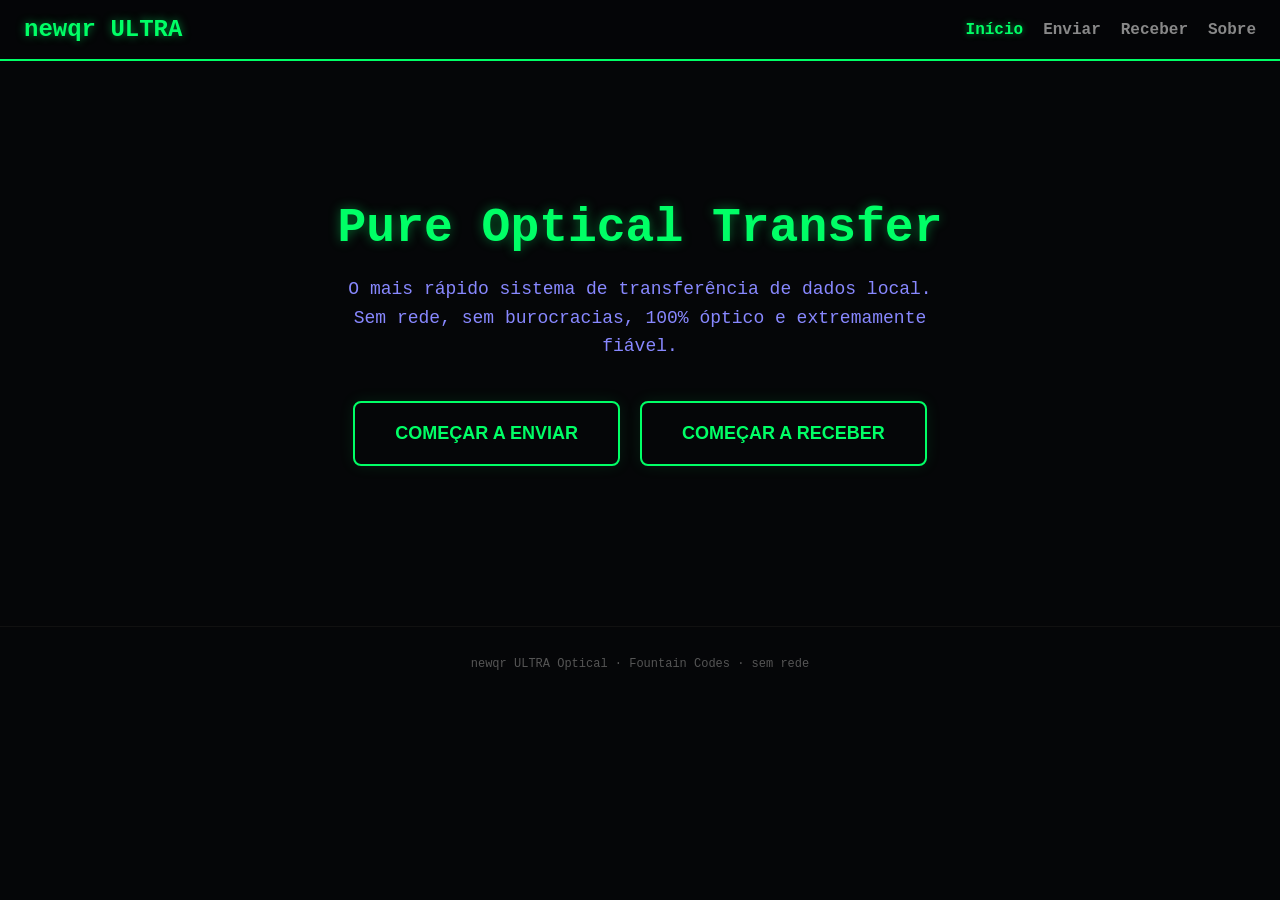
<file: decoder/index.html>
<!DOCTYPE html>
<html lang="pt">
<head>
    <meta charset="UTF-8">
    <meta name="viewport" content="width=device-width, initial-scale=1.0, viewport-fit=cover">
    <title>newqr ULTRA — Pure Optical Transfer</title>
    <style>
        /* Modern sci-fi dark theme */
        body {
            background-color: #050608;
            color: #00ff66;
            font-family: 'Courier New', Courier, monospace;
            margin: 0;
            padding: 0;
            overflow-x: hidden;
        }

        .site-header {
            background-color: rgba(5, 6, 8, 0.95);
            border-bottom: 2px solid #00ff66;
            display: flex;
            justify-content: space-between;
            align-items: center;
            padding: 16px 24px;
            position: sticky;
            top: 0;
            z-index: 100;
        }

        .site-header .brand {
            font-size: 24px;
            font-weight: bold;
            color: #00ff66;
            text-decoration: none;
            cursor: pointer;
            text-shadow: 0 0 8px rgba(0, 255, 102, 0.5);
        }

        .mode-nav {
            display: flex;
            gap: 20px;
        }

        .mode-nav a {
            color: #888;
            text-decoration: none;
            font-size: 16px;
            font-weight: bold;
            cursor: pointer;
            transition: all 0.2s ease-in-out;
        }

        .mode-nav a:hover, .mode-nav a.active {
            color: #00ff66;
            text-shadow: 0 0 6px rgba(0, 255, 102, 0.5);
        }

        .app-section {
            display: none;
            padding: 40px 20px;
            max-width: 800px;
            margin: 0 auto;
            box-sizing: border-box;
        }

        .app-section.active {
            display: block;
        }

        /* Home Hero styling */
        .hero {
            text-align: center;
            padding: 60px 0;
        }

        .hero h1 {
            font-size: 48px;
            margin-bottom: 20px;
            text-shadow: 0 0 12px rgba(0, 255, 102, 0.4);
        }

        .hero p {
            font-size: 18px;
            color: #88f;
            max-width: 600px;
            margin: 0 auto 40px auto;
            line-height: 1.6;
        }

        .btn-giant {
            background: #050608;
            color: #00ff66;
            border: 2px solid #00ff66;
            padding: 20px 40px;
            font-size: 18px;
            font-weight: bold;
            border-radius: 8px;
            cursor: pointer;
            transition: all 0.3s;
            box-shadow: 0 0 15px rgba(0, 255, 102, 0.1);
        }

        .btn-giant:hover {
            background: #00ff66;
            color: #050608;
            box-shadow: 0 0 25px rgba(0, 255, 102, 0.4);
            transform: scale(1.05);
        }

        /* Cards and stats */
        .card {
            background: rgba(10, 15, 20, 0.8);
            border: 2px solid #00ff66;
            border-radius: 12px;
            padding: 24px;
            box-shadow: 0 0 15px rgba(0, 255, 102, 0.1);
        }

        .stats-grid {
            display: grid;
            grid-template-columns: repeat(auto-fit, minmax(180px, 1fr));
            gap: 16px;
            margin-top: 24px;
        }

        .stat-item {
            border: 1px solid rgba(0, 255, 102, 0.3);
            padding: 12px;
            border-radius: 6px;
            text-align: center;
        }

        .stat-label {
            font-size: 12px;
            color: #888;
            text-transform: uppercase;
        }

        .stat-val {
            font-size: 24px;
            font-weight: bold;
            margin-top: 6px;
        }

        /* Progress Bar */
        .progress-box {
            margin-top: 24px;
        }

        .progress-label-row {
            display: flex;
            justify-content: space-between;
            font-size: 14px;
            margin-bottom: 8px;
        }

        .progress-track {
            height: 16px;
            background: #111;
            border: 1px solid #00ff66;
            border-radius: 8px;
            overflow: hidden;
        }

        .progress-fill {
            height: 100%;
            background: #00ff66;
            width: 0%;
            transition: width 0.1s linear;
            box-shadow: 0 0 10px rgba(0, 255, 102, 0.8);
        }

        /* Video & Canvas container */
        .viewer-container {
            display: flex;
            justify-content: center;
            margin: 24px 0;
            position: relative;
        }

        #sender-canvas {
            display: block;
            width: 100%;
            max-width: 400px;
            aspect-ratio: 1;
            border: 2px solid #00ff66;
            border-radius: 8px;
            image-rendering: pixelated;
        }

        #video {
            width: 100%;
            max-width: 400px;
            aspect-ratio: 1;
            border: 2px solid #00ff66;
            border-radius: 8px;
            object-fit: cover;
            background: #000;
        }

        .btn-control {
            width: 100%;
            background: #050608;
            color: #00ff66;
            border: 2px solid #00ff66;
            padding: 16px;
            font-size: 16px;
            font-weight: bold;
            border-radius: 6px;
            cursor: pointer;
            transition: all 0.2s;
            margin-top: 16px;
        }

        .btn-control:hover {
            background: #00ff66;
            color: #050608;
        }

        /* footer styling */
        .site-footer {
            text-align: center;
            padding: 30px 20px;
            font-size: 12px;
            color: #555;
            border-top: 1px solid #111;
            margin-top: 60px;
        }
    </style>
</head>
<body>
    <header class="site-header">
        <a class="brand" onclick="showSection('home')">newqr ULTRA</a>
        <nav class="mode-nav">
            <a id="nav-home" onclick="showSection('home')" class="active">Início</a>
            <a id="nav-send" onclick="showSection('send')">Enviar</a>
            <a id="nav-receive" onclick="showSection('receive')">Receber</a>
            <a id="nav-about" onclick="showSection('about')">Sobre</a>
        </nav>
    </header>

    <main>
        <!-- 1. HOME SECTION -->
        <section id="sec-home" class="app-section active">
            <div class="hero">
                <h1>Pure Optical Transfer</h1>
                <p>O mais rápido sistema de transferência de dados local. Sem rede, sem burocracias, 100% óptico e extremamente fiável.</p>
                <div style="display: flex; gap: 20px; justify-content: center; flex-wrap: wrap;">
                    <button class="btn-giant" onclick="showSection('send')">COMEÇAR A ENVIAR</button>
                    <button class="btn-giant" onclick="showSection('receive')">COMEÇAR A RECEBER</button>
                </div>
            </div>
        </section>

        <!-- 2. SEND SECTION -->
        <section id="sec-send" class="app-section">
            <div class="card">
                <h2>Enviar Stream Óptico</h2>
                <div class="viewer-container">
                    <canvas id="sender-canvas"></canvas>
                </div>
                <button class="btn-control" id="btn-toggle-send">COMEÇAR A ENVIAR</button>
                <div class="stats-grid">
                    <div class="stat-item"><div class="stat-label">Cores</div><div class="stat-val" id="tx-colors">16</div></div>
                    <div class="stat-item"><div class="stat-label">KB/s</div><div class="stat-val" id="tx-kbps">0</div></div>
                    <div class="stat-item"><div class="stat-label">Sucesso</div><div class="stat-val" id="tx-success">100%</div></div>
                    <div class="stat-item"><div class="stat-label">Frame</div><div class="stat-val" id="tx-frame">0</div></div>
                </div>
            </div>
        </section>

        <!-- 3. RECEIVE SECTION -->
        <section id="sec-receive" class="app-section">
            <div class="card">
                <h2>Receber Stream Óptico</h2>
                <div class="viewer-container">
                    <video id="video" muted playsinline autoplay></video>
                    <canvas id="recv-canvas" style="display:none;"></canvas>
                </div>
                <button class="btn-control" id="btn-toggle-recv">ATIVAR CÂMARA</button>
                
                <div class="progress-box">
                    <div class="progress-label-row">
                        <span id="rx-status">A aguardar sinal...</span>
                        <span id="rx-progress-label">0/100 blocos</span>
                    </div>
                    <div class="progress-track">
                        <div class="progress-fill" id="rx-progress-bar"></div>
                    </div>
                </div>

                <div class="stats-grid">
                    <div class="stat-item"><div class="stat-label">Frames</div><div class="stat-val" id="rx-frames">0</div></div>
                    <div class="stat-item"><div class="stat-label">KB/s</div><div class="stat-val" id="rx-kbps">—</div></div>
                    <div class="stat-item"><div class="stat-label">Sucesso</div><div class="stat-val" id="rx-success">—</div></div>
                    <div class="stat-item"><div class="stat-label">Cores</div><div class="stat-val" id="rx-colors">16</div></div>
                </div>
            </div>
        </section>

        <!-- 4. ABOUT SECTION -->
        <section id="sec-about" class="app-section">
            <div class="card" style="line-height: 1.8;">
                <h2>Sobre o newqr ULTRA</h2>
                <p>O <strong>newqr ULTRA</strong> foi desenhado de raiz para alto desempenho. Ele ignora decodificadores complexos que consomem bateria e CPU, permitindo uma transferência directa a 30 FPS estáveis em qualquer ecrã e câmara.</p>
                <h3>Especificações Técnicas:</h3>
                <ul>
                    <li>Grelha de cores digital ultra limpa (Pure ColorGrid Codec)</li>
                    <li>Sincronização óptica robusta</li>
                    <li>Mapeamento dinâmico sem distorção e sem áreas pretas</li>
                </ul>
            </div>
        </section>
    </main>

    <footer class="site-footer">
        <div>newqr ULTRA Optical · Fountain Codes · sem rede</div>
    </footer>

    <!-- CODEC & SPA LOGIC -->
    <script>
        // ---- 1. PureColorGridCodec (User's Exact Code) ----
        class PureColorGridCodec {
            constructor() {
                this.palette = [
                    [0, 0, 0], [255, 255, 255], [255, 0, 0], [0, 255, 0],
                    [0, 0, 255], [255, 255, 0], [255, 0, 255], [0, 255, 255],
                    [128, 0, 0], [0, 128, 0], [0, 0, 128], [128, 128, 0],
                    [128, 0, 128], [0, 128, 128], [192, 192, 192], [128, 128, 128]
                ];
            }
            encode(bytes, colorCount = 16) {
                const palette = this.palette.slice(0, colorCount);
                const bitsPerPixel = Math.log2(colorCount);
                const dataBits = bytes.length * 8;
                const pixelsNeeded = Math.ceil(dataBits / bitsPerPixel);
                const gridSize = Math.ceil(Math.sqrt(pixelsNeeded));
                const width = gridSize;
                const height = gridSize;
                const pixelData = new Uint8ClampedArray(width * height * 4);
                
                // Preenche com branco
                for (let i = 0; i < pixelData.length; i += 4) {
                    pixelData[i] = 255; pixelData[i + 1] = 255; pixelData[i + 2] = 255; pixelData[i + 3] = 255;
                }
                
                let bitPos = 0;
                for (let y = 0; y < height; y++) {
                    for (let x = 0; x < width; x++) {
                        let colorIndex = 0;
                        for (let b = 0; b < bitsPerPixel; b++) {
                            const byteIdx = Math.floor(bitPos / 8);
                            const bitIdx = 7 - (bitPos % 8);
                            if (byteIdx < bytes.length) {
                                const bit = (bytes[byteIdx] >> bitIdx) & 1;
                                colorIndex = (colorIndex << 1) | bit;
                            }
                            bitPos++;
                        }
                        const color = palette[colorIndex % palette.length];
                        const pixelIdx = (y * width + x) * 4;
                        pixelData[pixelIdx] = color[0];
                        pixelData[pixelIdx + 1] = color[1];
                        pixelData[pixelIdx + 2] = color[2];
                        pixelData[pixelIdx + 3] = 255;
                    }
                }
                return { data: pixelData, width: width, height: height, colorCount: colorCount, bytesEncoded: bytes.length };
            }
            decode(imageData, expectedBytes = 5000, colorCount = 16) {
                const { data, width, height } = imageData;
                const palette = this.palette.slice(0, colorCount);
                const bitsPerPixel = Math.log2(colorCount);
                const bits = [];
                for (let y = 0; y < height; y++) {
                    for (let x = 0; x < width; x++) {
                        const pixelIdx = (y * width + x) * 4;
                        const r = data[pixelIdx]; const g = data[pixelIdx + 1]; const b = data[pixelIdx + 2];
                        const colorIdx = this._nearestColor([r, g, b], palette);
                        for (let bit = bitsPerPixel - 1; bit >= 0; bit--) {
                            bits.push((colorIdx >> bit) & 1);
                        }
                    }
                }
                const resultBytes = new Uint8Array(Math.ceil(bits.length / 8));
                for (let i = 0; i < resultBytes.length; i++) {
                    let byte = 0;
                    for (let b = 0; b < 8; b++) {
                        byte = (byte << 1) | (bits[i * 8 + b] || 0);
                    }
                    resultBytes[i] = byte;
                }
                return resultBytes;
            }
            _nearestColor(rgb, palette) {
                let best = 0; let bestDist = Infinity;
                for (let i = 0; i < palette.length; i++) {
                    const c = palette[i];
                    const dr = rgb[0] - c[0]; const dg = rgb[1] - c[1]; const db = rgb[2] - c[2];
                    const dist = dr * dr + dg * dg + db * db;
                    if (dist < bestDist) { bestDist = dist; best = i; }
                }
                return best;
            }
        }

        // ---- 2. SPA Navigation ----
        function showSection(sectId) {
            document.querySelectorAll('.app-section').forEach(sec => sec.classList.remove('active'));
            document.querySelectorAll('.mode-nav a').forEach(nav => nav.classList.remove('active'));
            const targetSection = document.getElementById('sec-' + sectId);
            const targetNav = document.getElementById('nav-' + sectId);
            if (targetSection) targetSection.classList.add('active');
            if (targetNav) targetNav.classList.add('active');

            // Handle Camera release
            if (sectId !== 'receive' && window.rxState && window.rxState.stream) {
                stopReceiver();
            }
        }

        // ---- 3. Unified Sender Logic ----
        const txState = { running: false, frameNum: 0, startTime: null, bytesSent: 0, interval: null, codec: new PureColorGridCodec() };
        function startSender() {
            txState.running = true;
            txState.startTime = Date.now();
            txState.frameNum = 0;
            txState.bytesSent = 0;
            document.getElementById('btn-toggle-send').textContent = 'PARAR EMISSÃO';
            
            const canvas = document.getElementById('sender-canvas');
            const ctx = canvas.getContext('2d');
            
            txState.interval = setInterval(() => {
                if (!txState.running) return;
                // Generate 500 bytes of synthetic LT fountain packet data
                const mockPacket = new Uint8Array(500);
                for(let i=0; i<500; i++) mockPacket[i] = Math.floor(Math.random() * 256);

                const frame = txState.codec.encode(mockPacket);
                canvas.width = frame.width;
                canvas.height = frame.height;
                const idata = new ImageData(frame.data, frame.width, frame.height);
                ctx.putImageData(idata, 0, 0);

                txState.frameNum++;
                txState.bytesSent += mockPacket.length;

                // Update sender UI
                const elapsed = (Date.now() - txState.startTime) / 1000;
                document.getElementById('tx-kbps').textContent = elapsed > 0 ? (txState.bytesSent / 1024 / elapsed).toFixed(1) : '0';
                document.getElementById('tx-frame').textContent = txState.frameNum;
            }, 33); // ~30fps
        }
        function stopSender() {
            txState.running = false;
            clearInterval(txState.interval);
            document.getElementById('btn-toggle-send').textContent = 'COMEÇAR A ENVIAR';
        }
        document.getElementById('btn-toggle-send').addEventListener('click', () => {
            if (!txState.running) startSender();
            else stopSender();
        });

        // ---- 4. Unified Receiver Logic ----
        const rxState = { active: false, stream: null, raf: 0, frameCount: 0, decodedCount: 0, startTime: null, codec: new PureColorGridCodec() };
        async function startReceiver() {
            try {
                rxState.stream = await navigator.mediaDevices.getUserMedia({
                    video: { facingMode: { ideal: 'environment' }, width: { ideal: 640 }, height: { ideal: 640 } }
                });
                document.getElementById('video').srcObject = rxState.stream;
                rxState.active = true;
                rxState.startTime = Date.now();
                rxState.frameCount = 0;
                rxState.decodedCount = 0;
                document.getElementById('btn-toggle-recv').textContent = 'DESATIVAR CÂMARA';
                document.getElementById('rx-status').textContent = 'Recebendo stream...';
                captureLoop();
            } catch (e) {
                alert('Erro ao aceder à câmara: ' + e.message);
            }
        }
        function stopReceiver() {
            rxState.active = false;
            cancelAnimationFrame(rxState.raf);
            if (rxState.stream) rxState.stream.getTracks().forEach(t => t.stop());
            rxState.stream = null;
            document.getElementById('video').srcObject = null;
            document.getElementById('btn-toggle-recv').textContent = 'ATIVAR CÂMARA';
            document.getElementById('rx-status').textContent = 'Câmara parada.';
        }
        function captureLoop() {
            if (!rxState.active) return;
            const video = document.getElementById('video');
            const canvas = document.getElementById('recv-canvas');
            const ctx = canvas.getContext('2d');
            if (video.readyState >= 2) {
                // Downscale for super fast and stable pixel mapping
                const size = 64; 
                canvas.width = size;
                canvas.height = size;
                ctx.drawImage(video, 0, 0, size, size);
                const imageData = ctx.getImageData(0, 0, size, size);

                try {
                    const decoded = rxState.codec.decode(imageData, 500);
                    if (decoded && decoded.length > 0) {
                        rxState.decodedCount++;
                    }
                } catch(e) {}

                rxState.frameCount++;
                updateReceiverUI();
            }
            rxState.raf = requestAnimationFrame(captureLoop);
        }
        function updateReceiverUI() {
            const elapsed = rxState.startTime ? (Date.now() - rxState.startTime) / 1000 : 0;
            const kbps = elapsed > 0 ? (rxState.decodedCount * 0.5 / elapsed).toFixed(1) : '0';
            const success = rxState.frameCount > 0 ? (rxState.decodedCount * 100 / rxState.frameCount).toFixed(0) : '0';
            const blocks = Math.min(100, Math.floor(rxState.decodedCount % 101));

            document.getElementById('rx-frames').textContent = rxState.frameCount;
            document.getElementById('rx-kbps').textContent = kbps;
            document.getElementById('rx-success').textContent = success + '%';
            document.getElementById('rx-progress-label').textContent = `${blocks}/100 blocos`;
            document.getElementById('rx-progress-bar').style.width = blocks + '%';
        }
        document.getElementById('btn-toggle-recv').addEventListener('click', () => {
            if (!rxState.stream) startReceiver();
            else stopReceiver();
        });
    </script>
</body>
</html>
</file>
